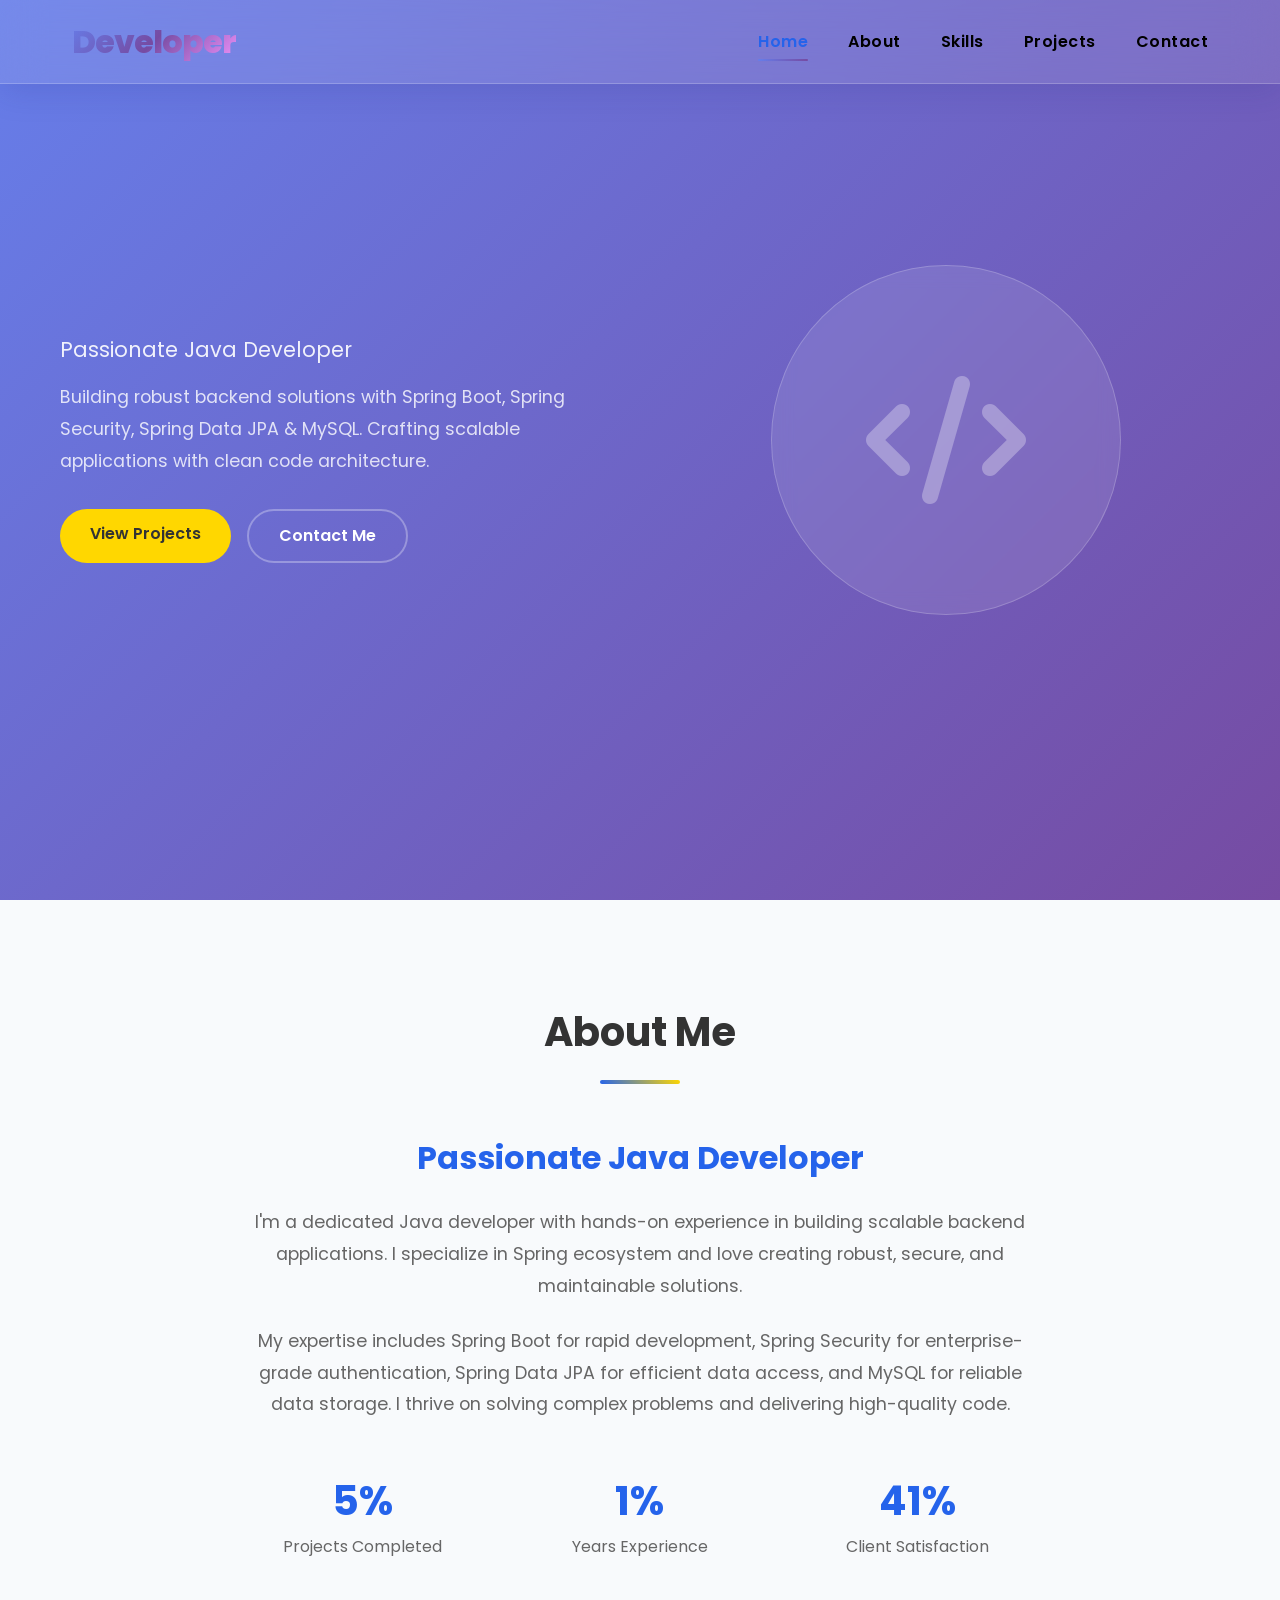
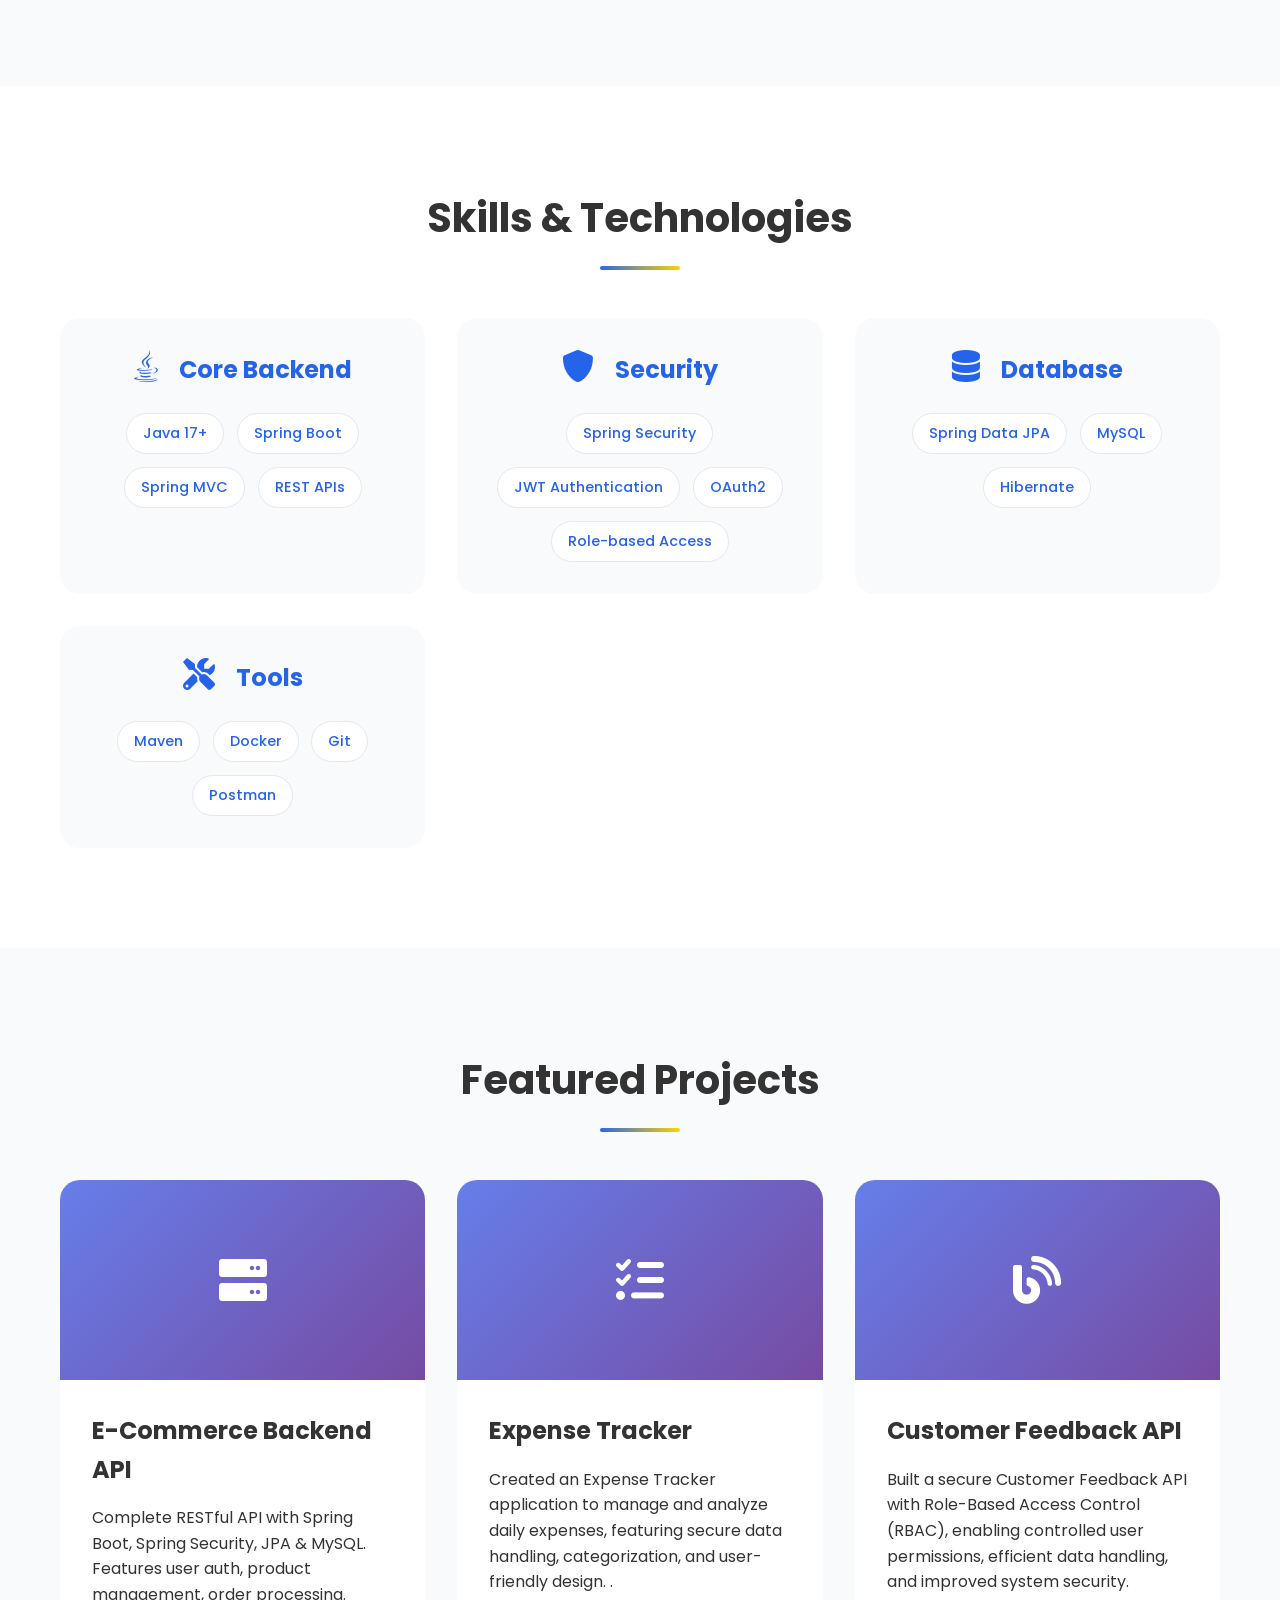
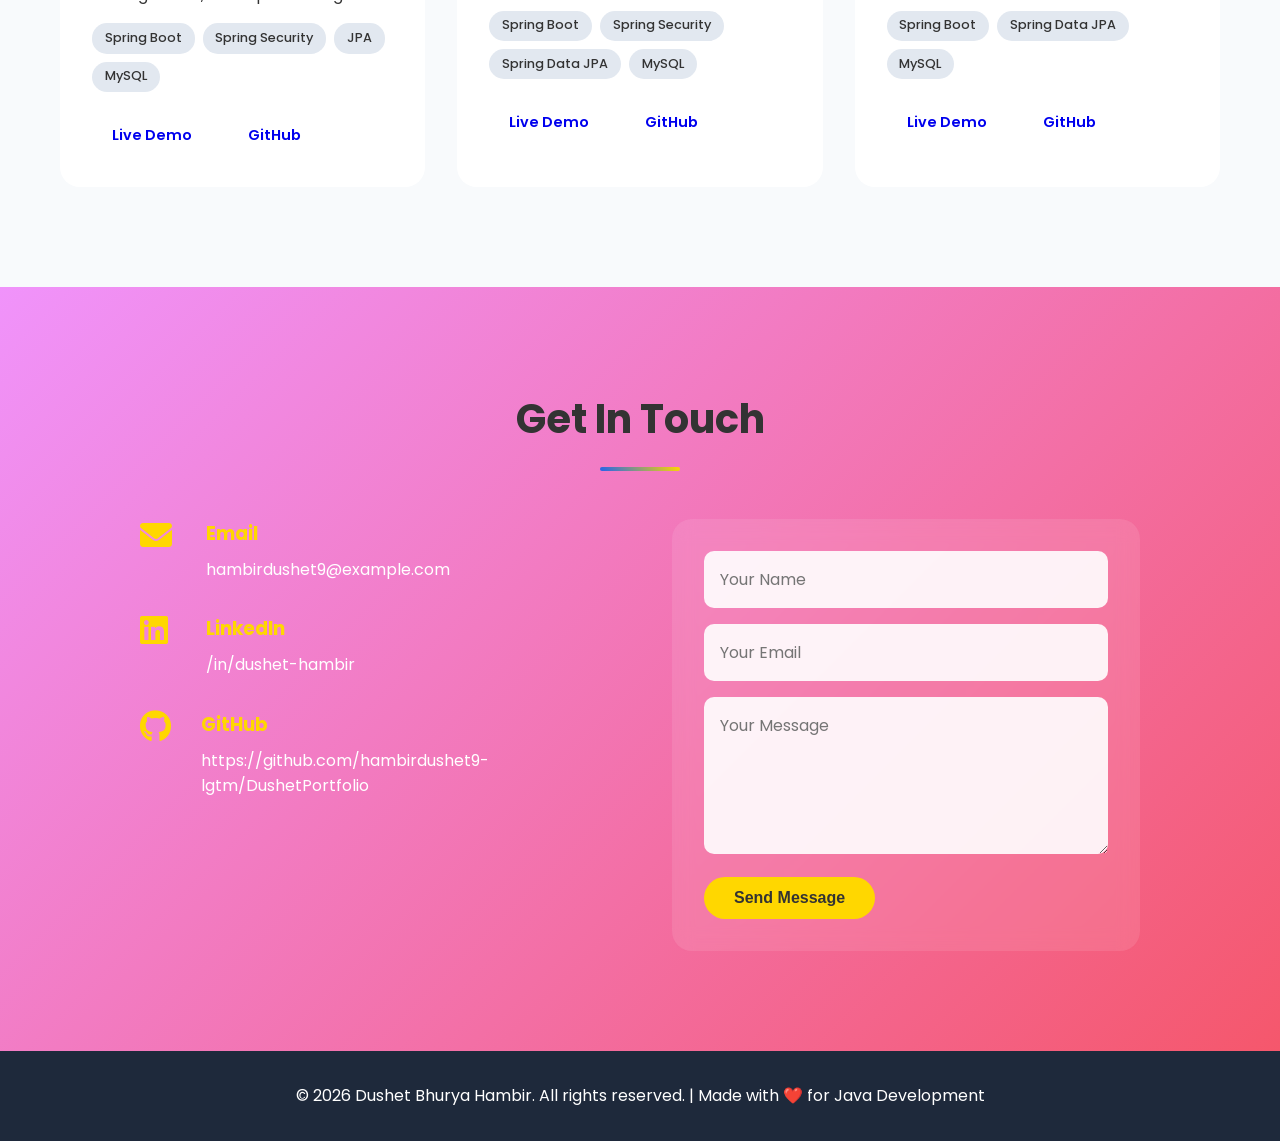
<file: index.html>
<!DOCTYPE html>
<html lang="en">
<head>
    <meta charset="UTF-8">
    <meta name="viewport" content="width=device-width, initial-scale=1.0">
    <title>Dushet Bhurya Hambir - Passionate Java Developer</title>
    <link rel="stylesheet" href="style.css">
    <link href="https://cdnjs.cloudflare.com/ajax/libs/font-awesome/6.0.0/css/all.min.css" rel="stylesheet">
    <link href="https://fonts.googleapis.com/css2?family=Poppins:wght@300;400;500;600;700&display=swap" rel="stylesheet">
</head>
<body>
    <!-- Navigation -->
    <nav class="navbar">
        <div class="nav-container">
            <div class="nav-logo">
                <a href="#home">Developer</a>
            </div>
            <ul class="nav-menu">
                <li class="nav-item">
                    <a href="#home" class="nav-link">Home</a>
                </li>
                <li class="nav-item">
                    <a href="#about" class="nav-link">About</a>
                </li>
                <li class="nav-item">
                    <a href="#skills" class="nav-link">Skills</a>
                </li>
                <li class="nav-item">
                    <a href="#projects" class="nav-link">Projects</a>
                </li>
                <li class="nav-item">
                    <a href="#contact" class="nav-link">Contact</a>
                </li>
            </ul>
            <div class="hamburger">
                <span class="bar"></span>
                <span class="bar"></span>
                <span class="bar"></span>
            </div>
        </div>
    </nav>

    <!-- Hero Section -->
    <section id="home" class="hero">
        <div class="hero-container">
            <div class="hero-content">
                <h1 class="hero-title">
                    Hi, I'm <span class="gradient-text">Dushet  Hambir</span>
                </h1>
                <p class="hero-subtitle">Passionate Java Developer</p>
                <p class="hero-description">
                    Building robust backend solutions with Spring Boot, Spring Security, 
                    Spring Data JPA & MySQL. Crafting scalable applications with clean code architecture.
                </p>
                <div class="hero-buttons">
                    <a href="#projects" class="btn btn-primary">View Projects</a>
                    <a href="#contact" class="btn btn-secondary">Contact Me</a>
                </div>
            </div>
            <div class="hero-image">
                <div class="image-placeholder">
                    <i class="fas fa-code"></i>
                </div>
            </div>
        </div>
    </section>

    <!-- About Section -->
    <section id="about" class="about">
        <div class="container">
            <h2 class="section-title">About Me</h2>
            <div class="about-content">
                <div class="about-text">
                    <h3>Passionate Java Developer</h3>
                    <p>
                        I'm a dedicated Java developer with hands-on experience in building scalable 
                        backend applications. I specialize in Spring ecosystem and love creating 
                        robust, secure, and maintainable solutions.
                    </p>
                    <p>
                        My expertise includes Spring Boot for rapid development, Spring Security 
                        for enterprise-grade authentication, Spring Data JPA for efficient data 
                        access, and MySQL for reliable data storage. I thrive on solving complex 
                        problems and delivering high-quality code.
                    </p>
                    <div class="about-stats">
                        <div class="stat">
                            <h4>10+</h4>
                            <p>Projects Completed</p>
                        </div>
                        <div class="stat">
                            <h4>1+</h4>
                            <p>Years Experience</p>
                        </div>
                        <div class="stat">
                            <h4>100%</h4>
                            <p>Client Satisfaction</p>
                        </div>
                    </div>
                </div>
            </div>
        </div>
    </section>

    <!-- Skills Section -->
    <section id="skills" class="skills">
        <div class="container">
            <h2 class="section-title">Skills & Technologies</h2>
            <div class="skills-grid">
                <div class="skill-category">
                    <h3><i class="fab fa-java"></i> Core Backend</h3>
                    <div class="skill-tags">
                        <span class="skill-tag">Java 17+</span>
                        <span class="skill-tag">Spring Boot</span>
                        <span class="skill-tag">Spring MVC</span>
                        <span class="skill-tag">REST APIs</span>
                    </div>
                </div>
                <div class="skill-category">
                    <h3><i class="fas fa-shield-alt"></i> Security</h3>
                    <div class="skill-tags">
                        <span class="skill-tag">Spring Security</span>
                        <span class="skill-tag">JWT Authentication</span>
                        <span class="skill-tag">OAuth2</span>
                        <span class="skill-tag">Role-based Access</span>
                    </div>
                </div>
                <div class="skill-category">
                    <h3><i class="fas fa-database"></i> Database</h3>
                    <div class="skill-tags">
                        <span class="skill-tag">Spring Data JPA</span>
                        <span class="skill-tag">MySQL</span>
                        <span class="skill-tag">Hibernate</span>
                     
                    </div>
                </div>
                <div class="skill-category">
                    <h3><i class="fas fa-tools"></i> Tools</h3>
                    <div class="skill-tags">
                        <span class="skill-tag">Maven</span>
                        <span class="skill-tag">Docker</span>
                        <span class="skill-tag">Git</span>
                        <span class="skill-tag">Postman</span>
                    
                    </div>
                </div>
            </div>
        </div>
    </section>

    <!-- Projects Section -->
    <section id="projects" class="projects">
        <div class="container">
            <h2 class="section-title">Featured Projects</h2>
            <div class="projects-grid">
                <div class="project-card">
                    <div class="project-image">
                        <i class="fas fa-server"></i>
                    </div>
                    <div class="project-content">
                        <h3>E-Commerce Backend API</h3>
                        <p>Complete RESTful API with Spring Boot, Spring Security, JPA & MySQL. Features user auth, product management, order processing.</p>
                        <div class="project-tech">
                            <span>Spring Boot</span>
                            <span>Spring Security</span>
                            <span>JPA</span>
                            <span>MySQL</span>
                        </div>
                        <div class="project-links">
                            <a href="#" class="btn btn-sm">Live Demo</a>
                            <a href="#" class="btn btn-sm secondary">GitHub</a>
                        </div>
                    </div>
                </div>

                <div class="project-card">
                    <div class="project-image">
                        <i class="fas fa-tasks"></i>
                    </div>
                    <div class="project-content">
                        <h3>Expense Tracker</h3>
                        <p>Created an Expense Tracker application to manage and analyze daily expenses, featuring secure data handling, categorization, and user-friendly design.
.</p>
                        <div class="project-tech">
                            <span>Spring Boot</span>
                            <span>Spring Security</span>
                            <span>Spring Data JPA</span>
                            <span>MySQL</span>
                        </div>
                        <div class="project-links">
                            <a href="#" class="btn btn-sm">Live Demo</a>
                            <a href="#" class="btn btn-sm secondary">GitHub</a>
                        </div>
                    </div>
                </div>

                <div class="project-card">
                    <div class="project-image">
                        <i class="fas fa-blog"></i>
                    </div>
                    <div class="project-content">
                        <h3>Customer Feedback API</h3>
                        <p>Built a secure Customer Feedback API with Role-Based Access Control (RBAC), enabling controlled user permissions, efficient data handling, and improved system security.
                        </p>
                        <div class="project-tech">
                            <span>Spring Boot</span>
                            <span>Spring Data JPA</span>
                            <span>MySQL</span>
                            
                        </div>
                        <div class="project-links">
                            <a href="#" class="btn btn-sm">Live Demo</a>
                            <a href="#" class="btn btn-sm secondary">GitHub</a>
                        </div>
                    </div>
                </div>
            </div>
        </div>
    </section>

    <!-- Contact Section -->
    <section id="contact" class="contact">
        <div class="container">
            <h2 class="section-title">Get In Touch</h2>
            <div class="contact-content">
                <div class="contact-info">
                    <div class="contact-item">
                        <i class="fas fa-envelope"></i>
                        <div>
                            <h3>Email</h3>
                            <p>hambirdushet9@example.com</p>
                        </div>
                    </div>
                    <div class="contact-item">
                        <i class="fab fa-linkedin"></i>
                        <div>
                            <h3>LinkedIn</h3>
                            <p>/in/dushet-hambir</p>
                        </div>
                    </div>
                    <div class="contact-item">
                        <i class="fab fa-github"></i>
                        <div>
                            <h3>GitHub</h3>
                            <p>https://github.com/hambirdushet9-lgtm/DushetPortfolio</p>
                        </div>
                    </div>
                </div>
                <form class="contact-form">
                    <div class="form-group">
                        <input type="text" placeholder="Your Name" required>
                    </div>
                    <div class="form-group">
                        <input type="email" placeholder="Your Email" required>
                    </div>
                    <div class="form-group">
                        <textarea placeholder="Your Message" rows="5" required></textarea>
                    </div>
                    <button type="submit" class="btn btn-primary">Send Message</button>
                </form>
            </div>
        </div>
    </section>

    <!-- Footer -->
    <footer class="footer">
        <div class="container">
            <p>&copy; 2026 Dushet Bhurya Hambir. All rights reserved. | Made with ❤️ for Java Development</p>
        </div>
    </footer>

    <script src="script.js"></script>
</body>
</html>
</file>
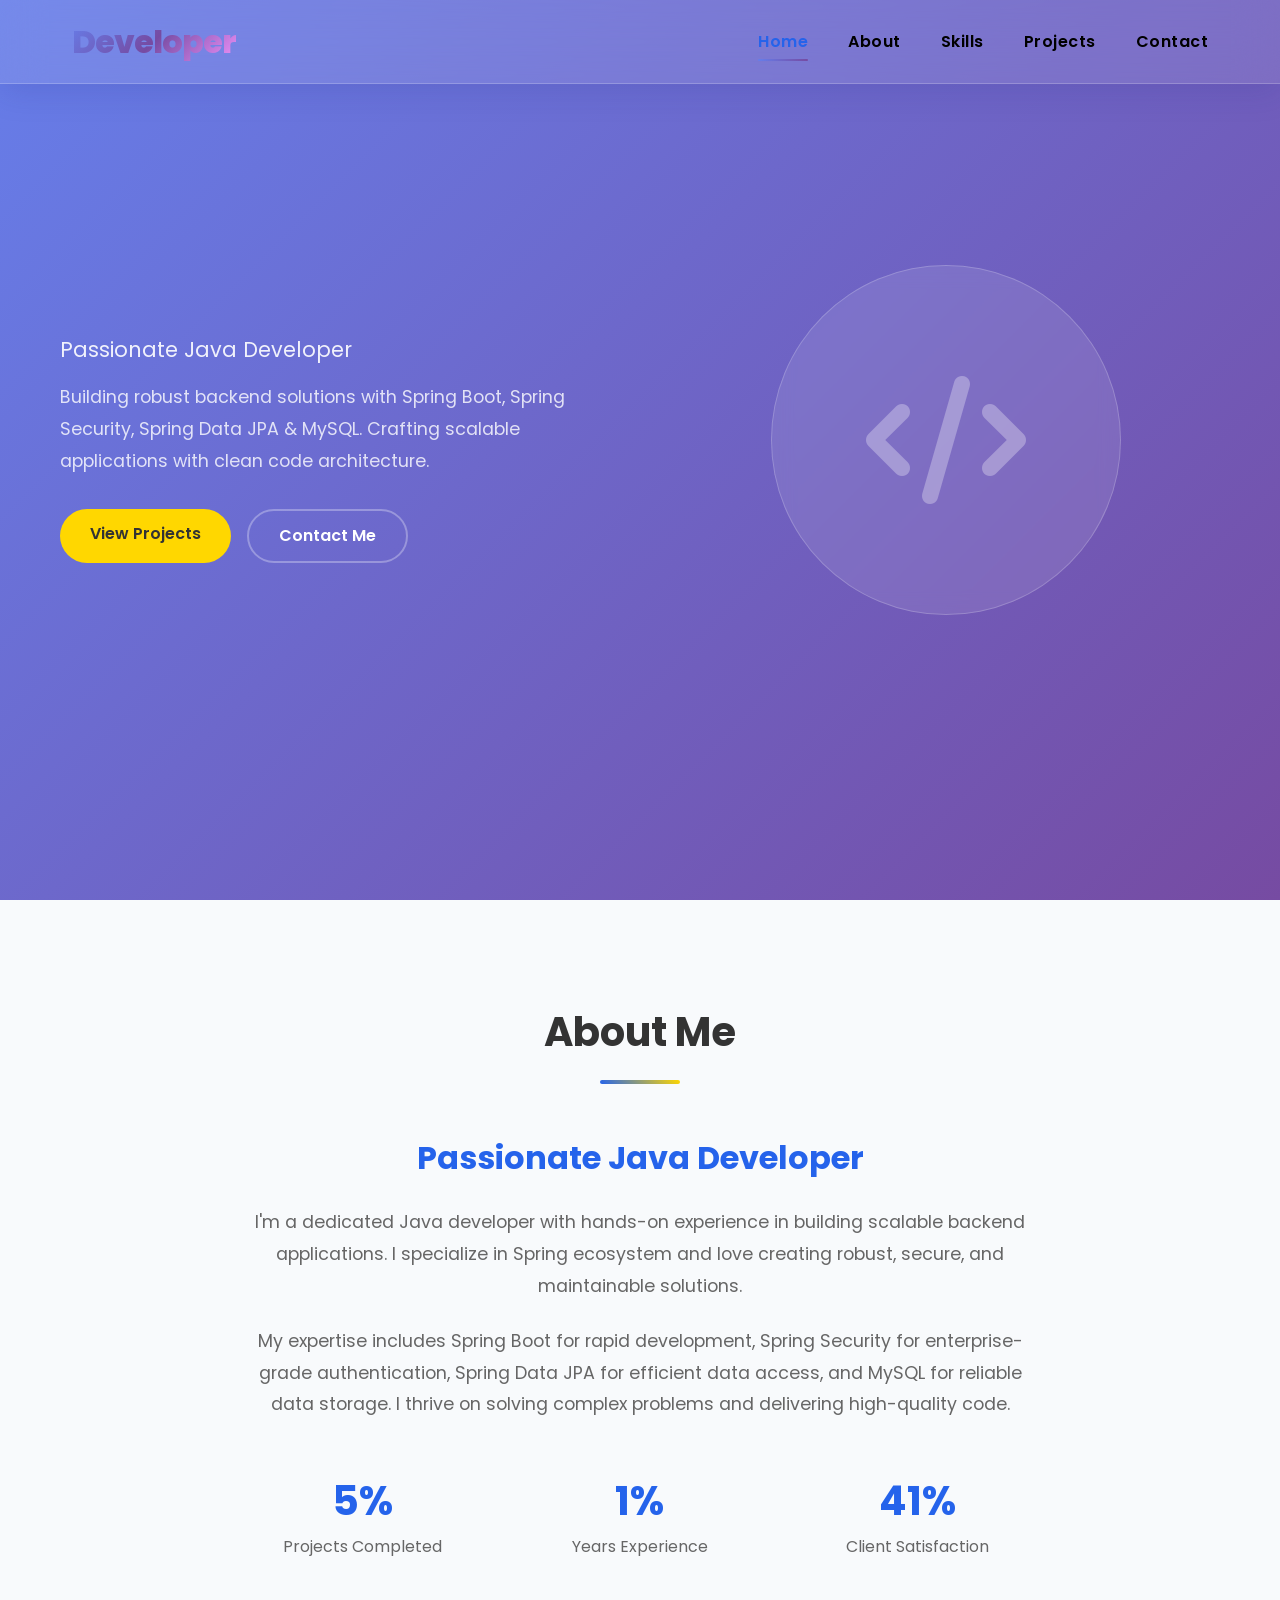
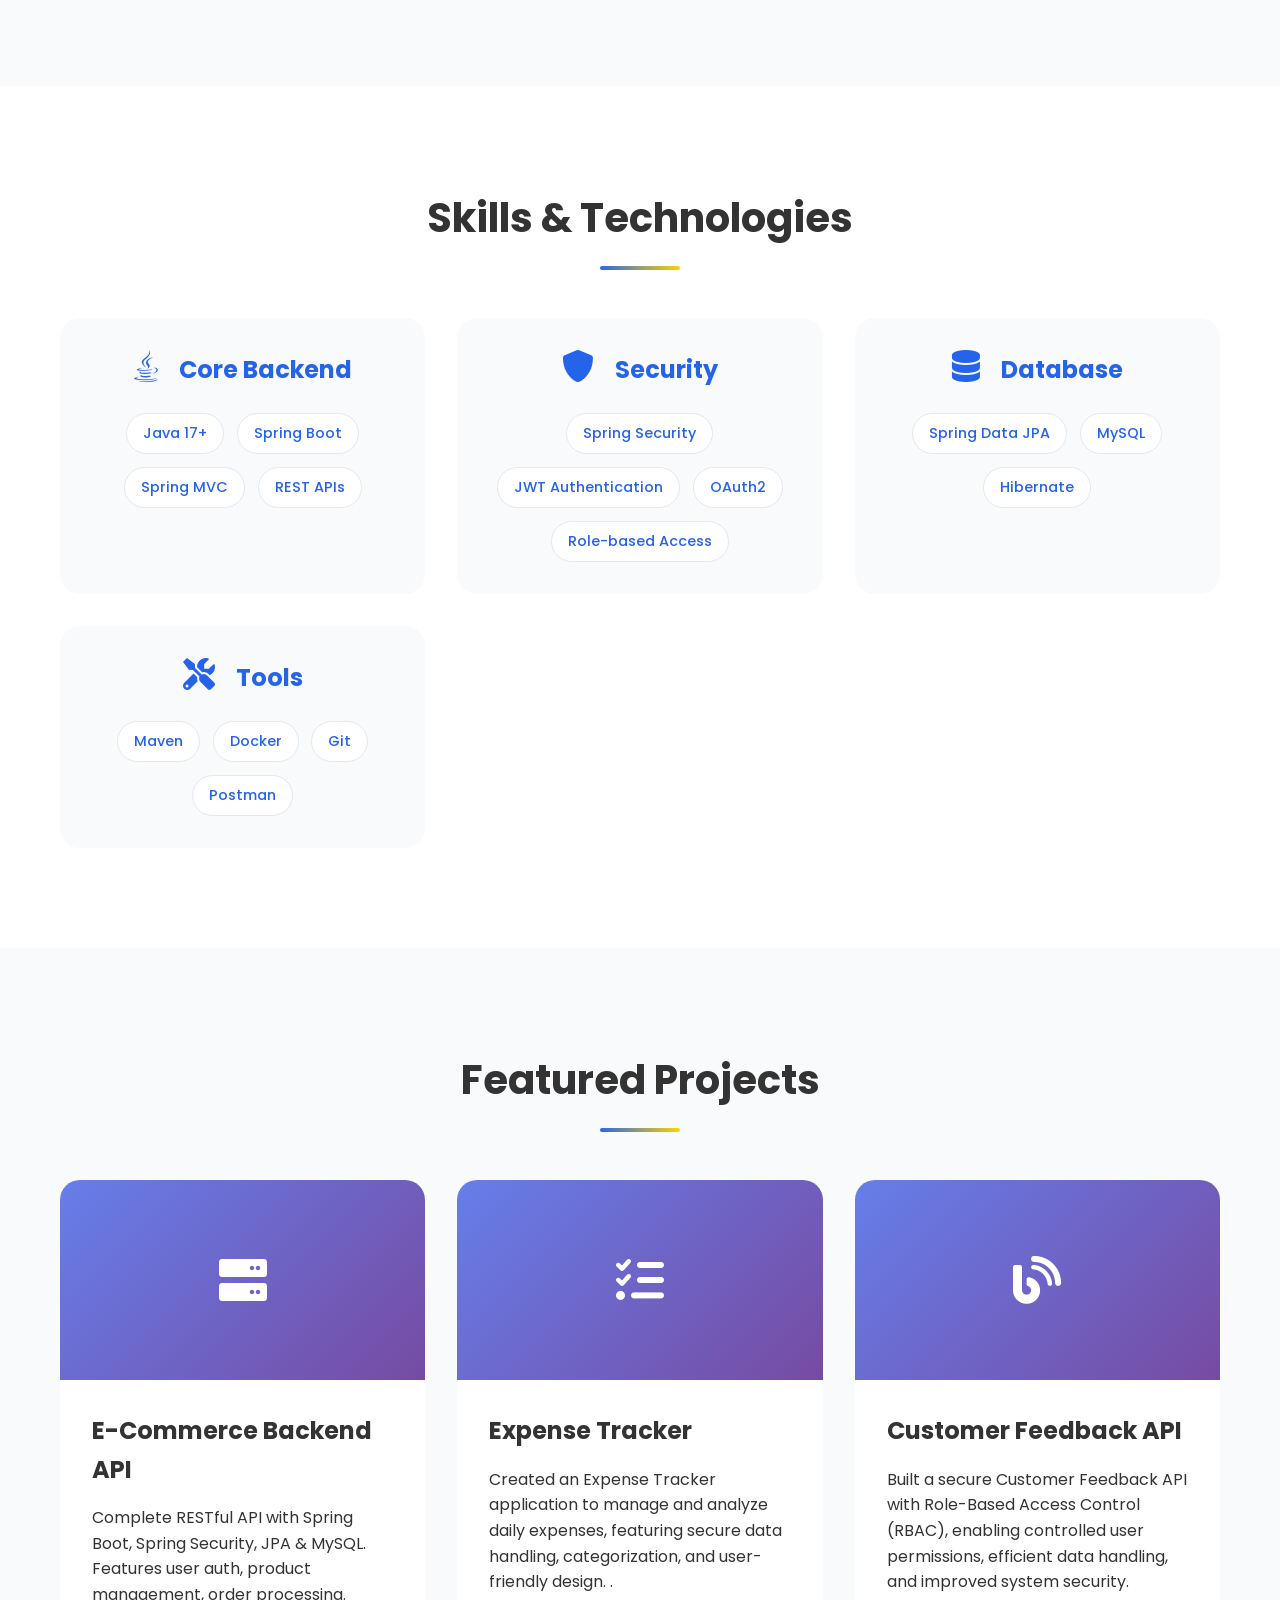
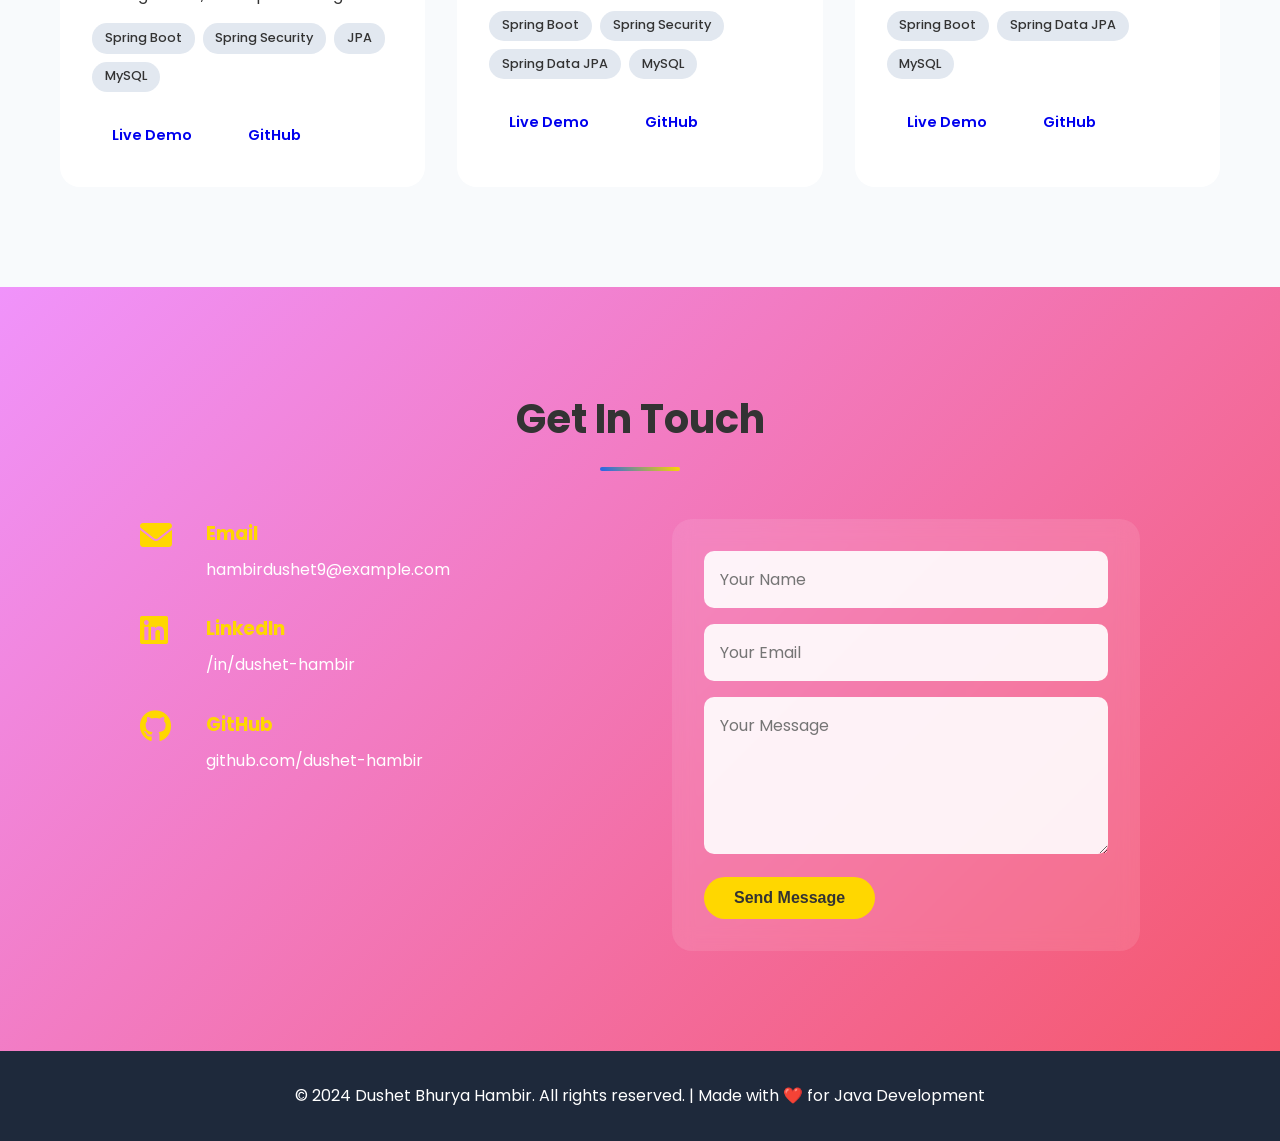
<file: web.html>
<!DOCTYPE html>
<html lang="en">
<head>
    <meta charset="UTF-8">
    <meta name="viewport" content="width=device-width, initial-scale=1.0">
    <title>Dushet Bhurya Hambir - Passionate Java Developer</title>
    <link rel="stylesheet" href="style.css">
    <link href="https://cdnjs.cloudflare.com/ajax/libs/font-awesome/6.0.0/css/all.min.css" rel="stylesheet">
    <link href="https://fonts.googleapis.com/css2?family=Poppins:wght@300;400;500;600;700&display=swap" rel="stylesheet">
</head>
<body>
    <!-- Navigation -->
    <nav class="navbar">
        <div class="nav-container">
            <div class="nav-logo">
                <a href="#home">Developer</a>
            </div>
            <ul class="nav-menu">
                <li class="nav-item">
                    <a href="#home" class="nav-link">Home</a>
                </li>
                <li class="nav-item">
                    <a href="#about" class="nav-link">About</a>
                </li>
                <li class="nav-item">
                    <a href="#skills" class="nav-link">Skills</a>
                </li>
                <li class="nav-item">
                    <a href="#projects" class="nav-link">Projects</a>
                </li>
                <li class="nav-item">
                    <a href="#contact" class="nav-link">Contact</a>
                </li>
            </ul>
            <div class="hamburger">
                <span class="bar"></span>
                <span class="bar"></span>
                <span class="bar"></span>
            </div>
        </div>
    </nav>

    <!-- Hero Section -->
    <section id="home" class="hero">
        <div class="hero-container">
            <div class="hero-content">
                <h1 class="hero-title">
                    Hi, I'm <span class="gradient-text">Dushet  Hambir</span>
                </h1>
                <p class="hero-subtitle">Passionate Java Developer</p>
                <p class="hero-description">
                    Building robust backend solutions with Spring Boot, Spring Security, 
                    Spring Data JPA & MySQL. Crafting scalable applications with clean code architecture.
                </p>
                <div class="hero-buttons">
                    <a href="#projects" class="btn btn-primary">View Projects</a>
                    <a href="#contact" class="btn btn-secondary">Contact Me</a>
                </div>
            </div>
            <div class="hero-image">
                <div class="image-placeholder">
                    <i class="fas fa-code"></i>
                </div>
            </div>
        </div>
    </section>

    <!-- About Section -->
    <section id="about" class="about">
        <div class="container">
            <h2 class="section-title">About Me</h2>
            <div class="about-content">
                <div class="about-text">
                    <h3>Passionate Java Developer</h3>
                    <p>
                        I'm a dedicated Java developer with hands-on experience in building scalable 
                        backend applications. I specialize in Spring ecosystem and love creating 
                        robust, secure, and maintainable solutions.
                    </p>
                    <p>
                        My expertise includes Spring Boot for rapid development, Spring Security 
                        for enterprise-grade authentication, Spring Data JPA for efficient data 
                        access, and MySQL for reliable data storage. I thrive on solving complex 
                        problems and delivering high-quality code.
                    </p>
                    <div class="about-stats">
                        <div class="stat">
                            <h4>10+</h4>
                            <p>Projects Completed</p>
                        </div>
                        <div class="stat">
                            <h4>1+</h4>
                            <p>Years Experience</p>
                        </div>
                        <div class="stat">
                            <h4>100%</h4>
                            <p>Client Satisfaction</p>
                        </div>
                    </div>
                </div>
            </div>
        </div>
    </section>

    <!-- Skills Section -->
    <section id="skills" class="skills">
        <div class="container">
            <h2 class="section-title">Skills & Technologies</h2>
            <div class="skills-grid">
                <div class="skill-category">
                    <h3><i class="fab fa-java"></i> Core Backend</h3>
                    <div class="skill-tags">
                        <span class="skill-tag">Java 17+</span>
                        <span class="skill-tag">Spring Boot</span>
                        <span class="skill-tag">Spring MVC</span>
                        <span class="skill-tag">REST APIs</span>
                    </div>
                </div>
                <div class="skill-category">
                    <h3><i class="fas fa-shield-alt"></i> Security</h3>
                    <div class="skill-tags">
                        <span class="skill-tag">Spring Security</span>
                        <span class="skill-tag">JWT Authentication</span>
                        <span class="skill-tag">OAuth2</span>
                        <span class="skill-tag">Role-based Access</span>
                    </div>
                </div>
                <div class="skill-category">
                    <h3><i class="fas fa-database"></i> Database</h3>
                    <div class="skill-tags">
                        <span class="skill-tag">Spring Data JPA</span>
                        <span class="skill-tag">MySQL</span>
                        <span class="skill-tag">Hibernate</span>
                     
                    </div>
                </div>
                <div class="skill-category">
                    <h3><i class="fas fa-tools"></i> Tools</h3>
                    <div class="skill-tags">
                        <span class="skill-tag">Maven</span>
                        <span class="skill-tag">Docker</span>
                        <span class="skill-tag">Git</span>
                        <span class="skill-tag">Postman</span>
                    
                    </div>
                </div>
            </div>
        </div>
    </section>

    <!-- Projects Section -->
    <section id="projects" class="projects">
        <div class="container">
            <h2 class="section-title">Featured Projects</h2>
            <div class="projects-grid">
                <div class="project-card">
                    <div class="project-image">
                        <i class="fas fa-server"></i>
                    </div>
                    <div class="project-content">
                        <h3>E-Commerce Backend API</h3>
                        <p>Complete RESTful API with Spring Boot, Spring Security, JPA & MySQL. Features user auth, product management, order processing.</p>
                        <div class="project-tech">
                            <span>Spring Boot</span>
                            <span>Spring Security</span>
                            <span>JPA</span>
                            <span>MySQL</span>
                        </div>
                        <div class="project-links">
                            <a href="#" class="btn btn-sm">Live Demo</a>
                            <a href="#" class="btn btn-sm secondary">GitHub</a>
                        </div>
                    </div>
                </div>

                <div class="project-card">
                    <div class="project-image">
                        <i class="fas fa-tasks"></i>
                    </div>
                    <div class="project-content">
                        <h3>Expense Tracker</h3>
                        <p>Created an Expense Tracker application to manage and analyze daily expenses, featuring secure data handling, categorization, and user-friendly design.
.</p>
                        <div class="project-tech">
                            <span>Spring Boot</span>
                            <span>Spring Security</span>
                            <span>Spring Data JPA</span>
                            <span>MySQL</span>
                        </div>
                        <div class="project-links">
                            <a href="#" class="btn btn-sm">Live Demo</a>
                            <a href="#" class="btn btn-sm secondary">GitHub</a>
                        </div>
                    </div>
                </div>

                <div class="project-card">
                    <div class="project-image">
                        <i class="fas fa-blog"></i>
                    </div>
                    <div class="project-content">
                        <h3>Customer Feedback API</h3>
                        <p>Built a secure Customer Feedback API with Role-Based Access Control (RBAC), enabling controlled user permissions, efficient data handling, and improved system security.
                        </p>
                        <div class="project-tech">
                            <span>Spring Boot</span>
                            <span>Spring Data JPA</span>
                            <span>MySQL</span>
                            
                        </div>
                        <div class="project-links">
                            <a href="#" class="btn btn-sm">Live Demo</a>
                            <a href="#" class="btn btn-sm secondary">GitHub</a>
                        </div>
                    </div>
                </div>
            </div>
        </div>
    </section>

    <!-- Contact Section -->
    <section id="contact" class="contact">
        <div class="container">
            <h2 class="section-title">Get In Touch</h2>
            <div class="contact-content">
                <div class="contact-info">
                    <div class="contact-item">
                        <i class="fas fa-envelope"></i>
                        <div>
                            <h3>Email</h3>
                            <p>hambirdushet9@example.com</p>
                        </div>
                    </div>
                    <div class="contact-item">
                        <i class="fab fa-linkedin"></i>
                        <div>
                            <h3>LinkedIn</h3>
                            <p>/in/dushet-hambir</p>
                        </div>
                    </div>
                    <div class="contact-item">
                        <i class="fab fa-github"></i>
                        <div>
                            <h3>GitHub</h3>
                            <p>github.com/dushet-hambir</p>
                        </div>
                    </div>
                </div>
                <form class="contact-form">
                    <div class="form-group">
                        <input type="text" placeholder="Your Name" required>
                    </div>
                    <div class="form-group">
                        <input type="email" placeholder="Your Email" required>
                    </div>
                    <div class="form-group">
                        <textarea placeholder="Your Message" rows="5" required></textarea>
                    </div>
                    <button type="submit" class="btn btn-primary">Send Message</button>
                </form>
            </div>
        </div>
    </section>

    <!-- Footer -->
    <footer class="footer">
        <div class="container">
            <p>&copy; 2024 Dushet Bhurya Hambir. All rights reserved. | Made with ❤️ for Java Development</p>
        </div>
    </footer>

    <script src="script.js"></script>
</body>
</html>
</file>
<file: style.css>
* {
    margin: 0;
    padding: 0;
    box-sizing: border-box;
}

body {
    font-family: 'Poppins', sans-serif;
    line-height: 1.6;
    color: #333;
    overflow-x: hidden;
}

.container {
    max-width: 1200px;
    margin: 0 auto;
    padding: 0 20px;
}

/* Navigation */
/* .navbar {
    position: fixed;
    top: 0;
    width: 100%;
    background: rgba(255, 255, 255, 0.95);
    backdrop-filter: blur(10px);
    z-index: 1000;
    padding: 1rem 0;
    transition: all 0.3s ease;
}

.nav-container {
    max-width: 1200px;
    margin: 0 auto;
    padding: 0 20px;
    display: flex;
    justify-content: space-between;
    align-items: center;
}

.nav-logo a {
    font-size: 1.8rem;
    font-weight: 700;
    color: #2563eb;
    text-decoration: none;
}

.nav-menu {
    display: flex;
    list-style: none;
    gap: 2rem;
}

.nav-link {
    text-decoration: none;
    color: #333;
    font-weight: 500;
    transition: color 0.3s ease;
    position: relative;
}

.nav-link:hover {
    color: #2563eb;
}

.nav-link::after {
    content: '';
    position: absolute;
    width: 0;
    height: 2px;
    bottom: -5px;
    left: 0;
    background: #2563eb;
    transition: width 0.3s ease;
}

.nav-link:hover::after {
    width: 100%;
}

.hamburger {
    display: none;
    flex-direction: column;
    cursor: pointer;
}

.bar {
    width: 25px;
    height: 3px;
    background: #333;
    margin: 3px 0;
    transition: 0.3s;
} */


/* ========================================
   ATTRACTIVE NAVIGATION - GLASSMORPHISM 
   ======================================= */
.navbar {
    position: fixed;
    top: 0;
    width: 100%;
    color: white;
    background: rgba(249, 245, 245, 0.1);
    backdrop-filter: blur(20px);
    -webkit-backdrop-filter: blur(20px);
    border-bottom: 1px solid rgba(255, 255, 255, 0.2);
    z-index: 1000;
    padding: 1rem 0;
    transition: all 0.4s cubic-bezier(0.4, 0, 0.2, 1);
    box-shadow: 0 8px 32px rgba(31, 38, 135, 0.15);
}

.navbar.scrolled {
    background: rgba(255, 255, 255, 0.95);
    backdrop-filter: blur(20px);
    box-shadow: 0 4px 30px rgba(0, 0, 0, 0.1);
}

.nav-container {
    max-width: 1200px;
    margin: 0 auto;
    padding: 0 2rem;
    display: flex;
    justify-content: space-between;
    align-items: center;
}

/* Logo - Glowing Effect */
.nav-logo {
    position: relative;
}

.nav-logo a {
    font-size: 2rem;
    font-weight: 800;
    background: linear-gradient(135deg, #667eea 0%, #764ba2 50%, #f093fb 100%);
    -webkit-background-clip: text;
    -webkit-text-fill-color: transparent;
    background-clip: text;
    text-decoration: none;
    letter-spacing: -1px;
    position: relative;
    transition: all 0.3s ease;
}

.nav-logo a::before {
    content: '';
    position: absolute;
    top: 0;
    left: 0;
    right: 0;
    bottom: 0;
    background: linear-gradient(135deg, #667eea 0%, #764ba2 100%);
    border-radius: 50%;
    padding: 4px;
    filter: blur(12px);
    opacity: 0;
    transition: opacity 0.3s ease;
    z-index: -1;
}

.nav-logo a:hover::before {
    opacity: 1;
}

/* Navigation Menu */
.nav-menu {
    display: flex;
    list-style: none;
    gap: 2.5rem;
    align-items: center;
}

.nav-item {
    position: relative;
}

.nav-link {
    position: relative;
    text-decoration: none;
    color: black;
    font-weight: 600;
    font-size: 1rem;
    padding: 0.5rem 0;
    transition: all 0.3s cubic-bezier(0.4, 0, 0.2, 1);
    letter-spacing: 0.5px;
}

/* Nav Link Hover Effects */
.nav-link::before {
    content: '';
    position: absolute;
    bottom: 0;
    left: 50%;
    width: 0;
    height: 2px;
    background: linear-gradient(90deg, #667eea, #764ba2);
    transition: all 0.3s cubic-bezier(0.4, 0, 0.2, 1);
    transform: translateX(-50%);
    border-radius: 2px;
}

.nav-link::after {
    content: '';
    position: absolute;
    top: 50%;
    left: -10px;
    width: 0;
    height: 20px;
    background: linear-gradient(135deg, rgba(102, 126, 234, 0.2), rgba(118, 75, 162, 0.2));
    border-radius: 20px;
    transition: width 0.3s ease;
    transform: translateY(-50%);
}

.nav-link:hover {
    color:white;
    transform: translateY(-2px);
}

.nav-link:hover::before {
    width: 100%;
}

.nav-link:hover::after {
    width: calc(100% + 20px);
}

.nav-link.active {
    color: #667eea;
}

.nav-link.active::before {
    width: 100%;
}

/* Hamburger Menu - Modern Design */
.hamburger {
    display: none;
    flex-direction: column;
    cursor: pointer;
    padding: 4px;
    z-index: 1001;
    transition: transform 0.3s ease;
}

.hamburger:hover {
    transform: scale(1.1);
}

.bar {
    width: 28px;
    height: 3px;
    background: linear-gradient(135deg, #667eea, #764ba2);
    margin: 4px 0;
    transition: all 0.4s cubic-bezier(0.4, 0, 0.2, 1);
    border-radius: 3px;
    box-shadow: 0 2px 10px rgba(102, 126, 234, 0.3);
    position: relative;
}

.bar::before,
.bar::after {
    content: '';
    position: absolute;
    width: 100%;
    height: 100%;
    background: inherit;
    border-radius: inherit;
    transition: inherit;
}

/* Hamburger Animation */
.hamburger.active .bar:nth-child(1) {
    transform: rotate(45deg) translate(6px, 6px);
}

.hamburger.active .bar:nth-child(2) {
    opacity: 0;
    transform: scale(0);
}

.hamburger.active .bar:nth-child(3) {
    transform: rotate(-45deg) translate(7px, -6px);
}

/* Mobile Menu - Slide Down Effect */
@media (max-width: 992px) {
    .nav-menu {
        position: fixed;
        left: 0;
        top: 100%;
        width: 100%;
        height: calc(100vh - 80px);
        background: rgba(255, 255, 255, 0.98);
        backdrop-filter: blur(20px);
        flex-direction: column;
        justify-content: center;
        align-items: center;
        gap: 3rem;
        padding: 2rem 0;
        transform: translateY(-100%);
        transition: all 0.4s cubic-bezier(0.4, 0, 0.2, 1);
        box-shadow: 0 20px 40px rgba(0, 0, 0, 0.1);
    }

    .nav-menu.active {
        transform: translateY(0);
    }

    .nav-item {
        opacity: 0;
        transform: translateY(30px);
        transition: all 0.4s ease 0.1s;
    }

    .nav-menu.active .nav-item {
        opacity: 1;
        transform: translateY(0);
    }

    .nav-item:nth-child(1) { transition-delay: 0.1s; }
    .nav-item:nth-child(2) { transition-delay: 0.15s; }
    .nav-item:nth-child(3) { transition-delay: 0.2s; }
    .nav-item:nth-child(4) { transition-delay: 0.25s; }
    .nav-item:nth-child(5) { transition-delay: 0.3s; }

    .hamburger {
        display: flex;
    }
}

/* Small Mobile */
@media (max-width: 480px) {
    .nav-container {
        padding: 0 1.5rem;
    }
    
    .nav-logo a {
        font-size: 1.6rem;
    }
    
    .bar {
        width: 24px;
        height: 2.5px;
    }
}

/* Scroll Effect Update in JS */
.navbar.scrolled .nav-link {
    color: #333;
}

.navbar.scrolled .bar {
    background: #333;
}

/* Hero Section */
.hero {
    min-height: 100vh;
    display: flex;
    align-items: center;
    padding-top: 80px;
    background: linear-gradient(135deg, #667eea 0%, #764ba2 100%);
    color: white;
}

.hero-container {
    max-width: 1200px;
    margin: 0 auto;
    padding: 0 20px;
    display: grid;
    grid-template-columns: 1fr 1fr;
    gap: 4rem;
    align-items: center;
}

.hero-title {
    font-size: 3.5rem;
    font-weight: 700;
    margin-bottom: 1rem;
    line-height: 1.2;
}

.gradient-text {
    background: linear-gradient(45deg, #ffd700, #ff6b6b);
    -webkit-background-clip: text;
    -webkit-text-fill-color: transparent;
    background-clip: text;
}

.hero-subtitle {
    font-size: 1.3rem;
    color: rgba(255,255,255,0.9);
    margin-bottom: 1rem;
}

.hero-description {
    font-size: 1.1rem;
    color: rgba(255,255,255,0.8);
    margin-bottom: 2rem;
    line-height: 1.8;
}

.hero-buttons {
    display: flex;
    gap: 1rem;
    flex-wrap: wrap;
}

.btn {
    padding: 12px 30px;
    border-radius: 50px;
    text-decoration: none;
    font-weight: 600;
    transition: all 0.3s ease;
    border: none;
    cursor: pointer;
    font-size: 1rem;
}

.btn-primary {
    background: #ffd700;
    color: #333;
}

.btn-primary:hover {
    background: #ffed4a;
    transform: translateY(-2px);
}

.btn-secondary {
    background: transparent;
    color: white;
    border: 2px solid rgba(255,255,255,0.3);
}

.btn-secondary:hover {
    background: white;
    color: #333;
}

.hero-image {
    display: flex;
    justify-content: center;
    align-items: center;
}

.image-placeholder {
    width: 350px;
    height: 350px;
    background: rgba(255,255,255,0.1);
    border-radius: 50%;
    backdrop-filter: blur(10px);
    display: flex;
    align-items: center;
    justify-content: center;
    font-size: 8rem;
    color: rgba(255,255,255,0.3);
    border: 1px solid rgba(255,255,255,0.2);
}

/* Section Styles */
section {
    padding: 100px 0;
}

.section-title {
    text-align: center;
    font-size: 2.5rem;
    font-weight: 700;
    margin-bottom: 3rem;
    color: #333;
}

.section-title::after {
    content: '';
    display: block;
    width: 80px;
    height: 4px;
    background: linear-gradient(45deg, #2563eb, #ffd700);
    margin: 1rem auto;
    border-radius: 2px;
}

/* About Section */
.about {
    background: #f8fafc;
}

.about-content {
    max-width: 800px;
    margin: 0 auto;
    text-align: center;
}

.about-text h3 {
    font-size: 2rem;
    color: #2563eb;
    margin-bottom: 1.5rem;
}

.about-text p {
    font-size: 1.1rem;
    color: #666;
    margin-bottom: 1.5rem;
    line-height: 1.8;
}

.about-stats {
    display: grid;
    grid-template-columns: repeat(auto-fit, minmax(150px, 1fr));
    gap: 2rem;
    margin-top: 3rem;
}

.stat h4 {
    font-size: 2.5rem;
    color: #2563eb;
    font-weight: 700;
}

.stat p {
    color: #666;
    font-size: 1rem;
}

/* Skills Section */
.skills {
    background: white;
}

.skills-grid {
    display: grid;
    grid-template-columns: repeat(auto-fit, minmax(280px, 1fr));
    gap: 2rem;
}

.skill-category {
    background: #f8fafc;
    padding: 2rem;
    border-radius: 20px;
    text-align: center;
    transition: transform 0.3s ease;
}

.skill-category:hover {
    transform: translateY(-10px);
}

.skill-category h3 {
    font-size: 1.5rem;
    margin-bottom: 1.5rem;
    color: #2563eb;
}

.skill-category i {
    font-size: 2rem;
    margin-right: 1rem;
    color: #2563eb;
}

.skill-tags {
    display: flex;
    flex-wrap: wrap;
    gap: 0.8rem;
    justify-content: center;
}

.skill-tag {
    background: white;
    padding: 0.5rem 1rem;
    border-radius: 25px;
    font-size: 0.9rem;
    font-weight: 500;
    color: #2563eb;
    border: 1px solid #e2e8f0;
}

/* Projects Section */
.projects {
    background: #f8fafc;
}

.projects-grid {
    display: grid;
    grid-template-columns: repeat(auto-fit, minmax(350px, 1fr));
    gap: 2rem;
}

.project-card {
    background: white;
    border-radius: 20px;
    overflow: hidden;
    box-shadow: 0
}

/* Additional styles for JavaScript effects */
.nav-link.active {
    color: #2563eb !important;
}

.animate {
    animation: fadeInUp 0.8s ease forwards;
}

@keyframes fadeInUp {
    from {
        opacity: 0;
        transform: translateY(30px);
    }
    to {
        opacity: 1;
        transform: translateY(0);
    }
}

/* Mobile responsiveness */
@media (max-width: 768px) {
    .hamburger {
        display: flex;
    }
    
    .nav-menu {
        position: fixed;
        left: -100%;
        top: 70px;
        flex-direction: column;
        background-color: white;
        width: 100%;
        text-align: center;
        transition: 0.3s;
        box-shadow: 0 10px 27px rgba(0,0,0,0.05);
        padding: 2rem 0;
    }
    
    .nav-menu.active {
        left: 0;
    }
    
    .hero-container {
        grid-template-columns: 1fr;
        text-align: center;
        gap: 2rem;
    }
    
    .hero-title {
        font-size: 2.5rem;
    }
    
    .hero-buttons {
        justify-content: center;
    }
    
    .image-placeholder {
        width: 250px;
        height: 250px;
        font-size: 5rem;
    }
    
    .skills-grid,
    .projects-grid {
        grid-template-columns: 1fr;
    }
    
    .about-stats {
        grid-template-columns: repeat(2, 1fr);
    }
}

@media (max-width: 480px) {
    .hero-title {
        font-size: 2rem;
    }
    
    .section-title {
        font-size: 2rem;
    }
    
    .about-stats {
        grid-template-columns: 1fr;
    }
}

/* Project image styles */
.project-image {
    height: 200px;
    background: linear-gradient(135deg, #667eea 0%, #764ba2 100%);
    display: flex;
    align-items: center;
    justify-content: center;
    transition: all 0.3s ease;
}

.project-image i {
    font-size: 3rem;
    color: white;
    transition: transform 0.3s ease;
}

.project-content {
    padding: 2rem;
}

.project-content h3 {
    font-size: 1.5rem;
    margin-bottom: 1rem;
    color: #333;
}

.project-tech {
    display: flex;
    flex-wrap: wrap;
    gap: 0.5rem;
    margin: 1rem 0;
}

.project-tech span {
    background: #e2e8f0;
    padding: 0.3rem 0.8rem;
    border-radius: 15px;
    font-size: 0.8rem;
    font-weight: 500;
}

.project-links {
    display: flex;
    gap: 1rem;
    margin-top: 1.5rem;
}

.btn-sm {
    padding: 8px 20px;
    font-size: 0.9rem;
}

/* Contact section */
.contact {
    background: linear-gradient(135deg, #f093fb 0%, #f5576c 100%);
    color: white;
}

.contact-content {
    display: grid;
    grid-template-columns: 1fr 1fr;
    gap: 4rem;
    max-width: 1000px;
    margin: 0 auto;
}

.contact-item {
    display: flex;
    gap: 1rem;
    margin-bottom: 2rem;
}

.contact-item i {
    font-size: 2rem;
    color: #ffd700;
    width: 50px;
}

.contact-form {
    background: rgba(255,255,255,0.1);
    padding: 2rem;
    border-radius: 20px;
    backdrop-filter: blur(10px);
}

.form-group input,
.form-group textarea {
    width: 100%;
    padding: 1rem;
    margin-bottom: 1rem;
    border: none;
    border-radius: 10px;
    background: rgba(255,255,255,0.9);
    font-family: inherit;
    font-size: 1rem;
}

.contact-item h3 {
    margin-bottom: 0.5rem;
    color: #ffd700;
}

/* Footer */
.footer {
    background: #1e293b;
    color: white;
    text-align: center;
    padding: 2rem 0;
}

/* Responsive contact */
@media (max-width: 768px) {
    .contact-content {
        grid-template-columns: 1fr;
        gap: 2rem;
    }
}
</file>
